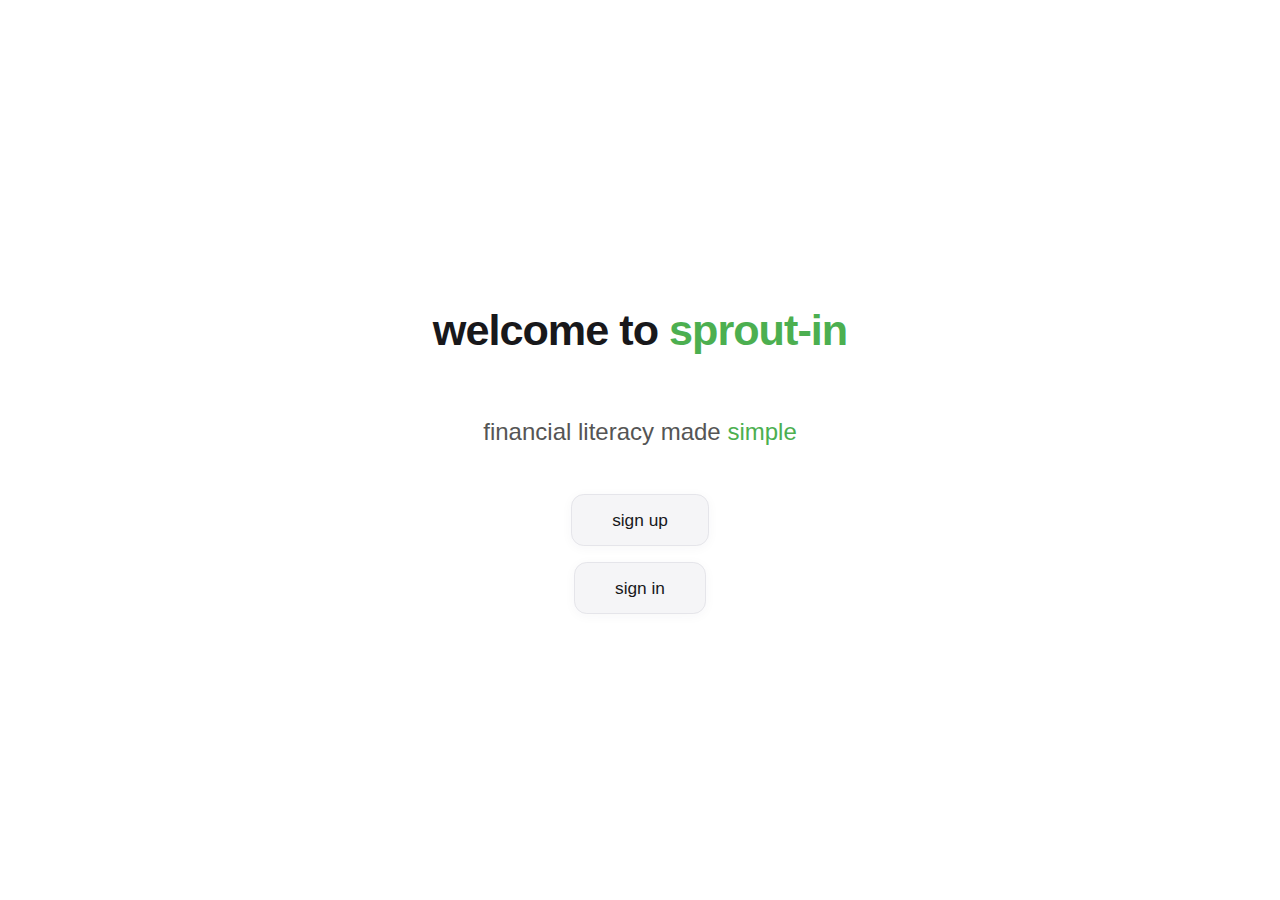
<file: index.html>
<!DOCTYPE html>
<html>
<head>
  <title>sprout-investing</title>
  <link rel="stylesheet" href="../styles/index.css">
  <meta name="viewport" content="width=device-width, initial-scale=1">
</head>
<body>
  <h1>
    welcome to <span id="typewriter" style="color:#4caf50;">sprout-investing</span>
  </h1>
  <p style="margin-bottom:2.5rem; color:#555; font-size:1.5rem;">financial literacy made <span style="color:#4caf50;">simple</span></p>
  <button onclick="window.location.href='signup.html'">sign up</button>
  <button onclick="window.location.href='signin.html'">sign in</button>

  <script>
    const phrases = [
      "sprout-investing",
      "the future",
      "your portfolio",
      "financial freedom",
      "smart investing"
    ];
    const typewriterSpan = document.getElementById("typewriter");
    let phraseIndex = 0;
    let charIndex = 0;
    let typing = true;

    function type() {
      const currentPhrase = phrases[phraseIndex];
      if (typing) {
        if (charIndex < currentPhrase.length) {
          typewriterSpan.textContent = currentPhrase.slice(0, charIndex + 1);
          charIndex++;
          setTimeout(type, 80);
        } else {
          typing = false;
          setTimeout(type, 1200);
        }
      } else {
        if (charIndex > 0) {
          typewriterSpan.textContent = currentPhrase.slice(0, charIndex - 1);
          charIndex--;
          setTimeout(type, 40);
        } else {
          typing = true;
          phraseIndex = (phraseIndex + 1) % phrases.length;
          setTimeout(type, 400);
        }
      }
    }
    type();
  </script>
</body>
</html>
</file>
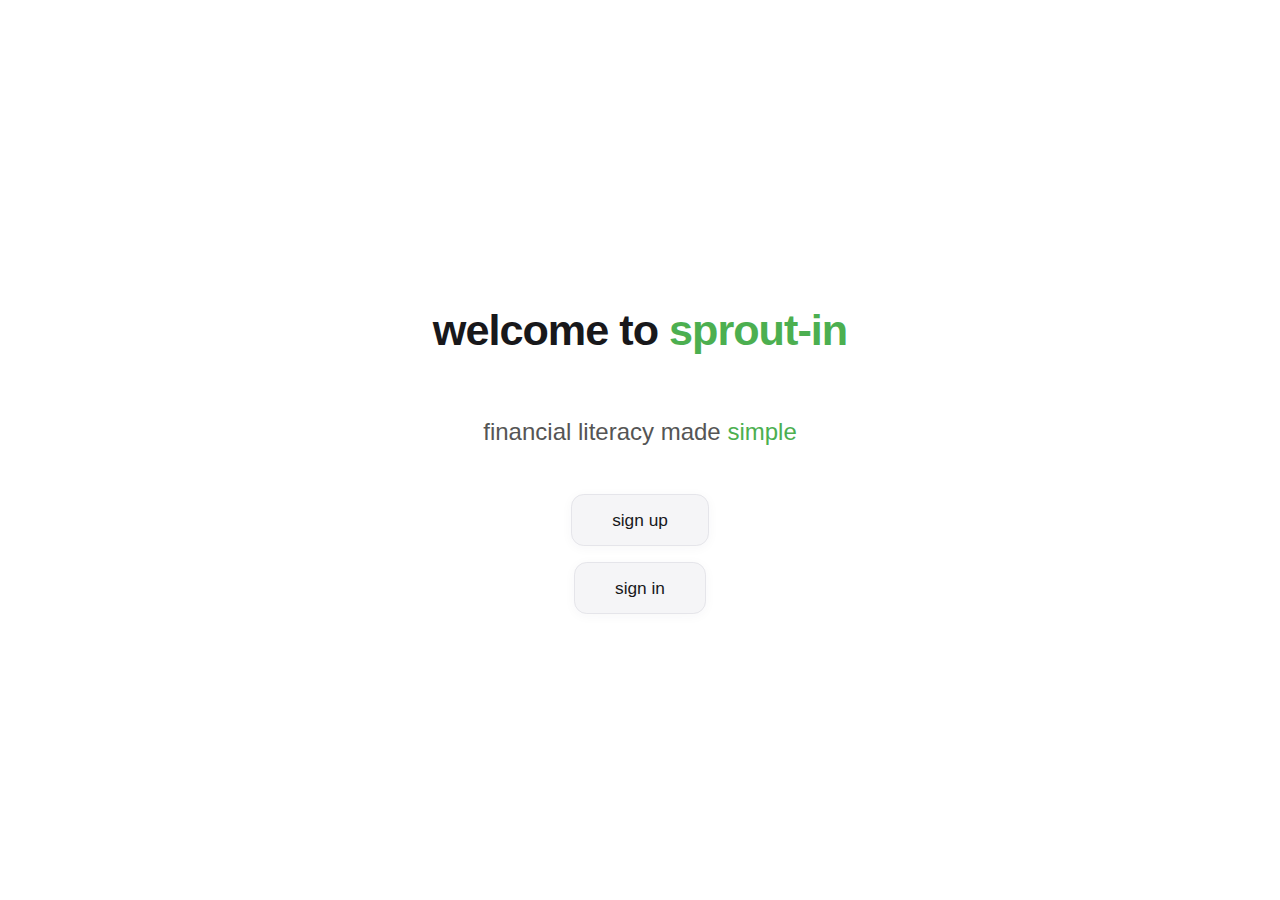
<file: public/pages/index.html>
<!DOCTYPE html>
<html>
<head>
  <title>sprout-investing</title>
  <link rel="stylesheet" href="/styles/index.css">
  <meta name="viewport" content="width=device-width, initial-scale=1">
</head>
<body>
  <h1>
    welcome to <span id="typewriter" style="color:#4caf50;">sprout-investing</span>
  </h1>
  <p style="margin-bottom:2.5rem; color:#555; font-size:1.5rem;">financial literacy made <span style="color:#4caf50;">simple</span></p>
  <button onclick="window.location.href='signup.html'">sign up</button>
  <button onclick="window.location.href='signin.html'">sign in</button>

  <script>
    const phrases = [
      "sprout-investing",
      "the future",
      "your portfolio",
      "financial freedom",
      "smart investing"
    ];
    const typewriterSpan = document.getElementById("typewriter");
    let phraseIndex = 0;
    let charIndex = 0;
    let typing = true;

    function type() {
      const currentPhrase = phrases[phraseIndex];
      if (typing) {
        if (charIndex < currentPhrase.length) {
          typewriterSpan.textContent = currentPhrase.slice(0, charIndex + 1);
          charIndex++;
          setTimeout(type, 80);
        } else {
          typing = false;
          setTimeout(type, 1200);
        }
      } else {
        if (charIndex > 0) {
          typewriterSpan.textContent = currentPhrase.slice(0, charIndex - 1);
          charIndex--;
          setTimeout(type, 40);
        } else {
          typing = true;
          phraseIndex = (phraseIndex + 1) % phrases.length;
          setTimeout(type, 400);
        }
      }
    }
    type();
  </script>
</body>
</html>
</file>
<file: styles/index.css>
body {
    margin: 0;
    padding: 0;
    min-height: 100vh;
    background: #fff;
    color: #18181b;
    font-family: 'Inter', -apple-system, BlinkMacSystemFont, 'Segoe UI', Arial, Helvetica, sans-serif;
    display: flex;
    flex-direction: column;
    justify-content: center;
    align-items: center;
}

h1 {
    font-size: 2.7rem;
    font-weight: 600;
    letter-spacing: -1px;
    margin-bottom: 2.5rem;
    color: #18181b;
    background: none;
    text-align: center;
    line-height: 1.1;
}

button {
    background: #f5f5f7;
    color: #18181b;
    border: 1px solid #e5e5ea;
    border-radius: 0.8rem;
    padding: 0.9rem 2.5rem;
    font-size: 1.08rem;
    font-weight: 500;
    margin: 0.5rem;
    cursor: pointer;
    transition: 
        background 0.18s, 
        color 0.18s, 
        border 0.18s, 
        box-shadow 0.18s,
        transform 0.12s;
    box-shadow: 0 2px 12px 0 rgba(60,60,67,0.04);
    outline: none;
    -webkit-tap-highlight-color: transparent;
    touch-action: manipulation;
}

button:hover, button:focus {
    background: #4caf50; /* green background */
    color: #fff;
    border: 1px solid #4caf50;
    box-shadow: 0 4px 24px 0 rgba(60,60,67,0.10);
    transform: translateY(-2px) scale(1.05);
}

button:active {
    background: #4caf50;
    color: #fff;
    border: 1px solid #4caf50;
    box-shadow: 0 4px 24px 0 rgba(60,60,67,0.10);
    transform: translateY(-2px) scale(1.05);
}

@media (max-width: 600px) {
    h1 {
        font-size: 1.6rem;
    }
    button {
        width: 90vw;
        max-width: 320px;
        font-size: 1rem;
        padding: 0.8rem 0;
    }
    body {
        padding: 2rem 0;
    }
}
</file>
